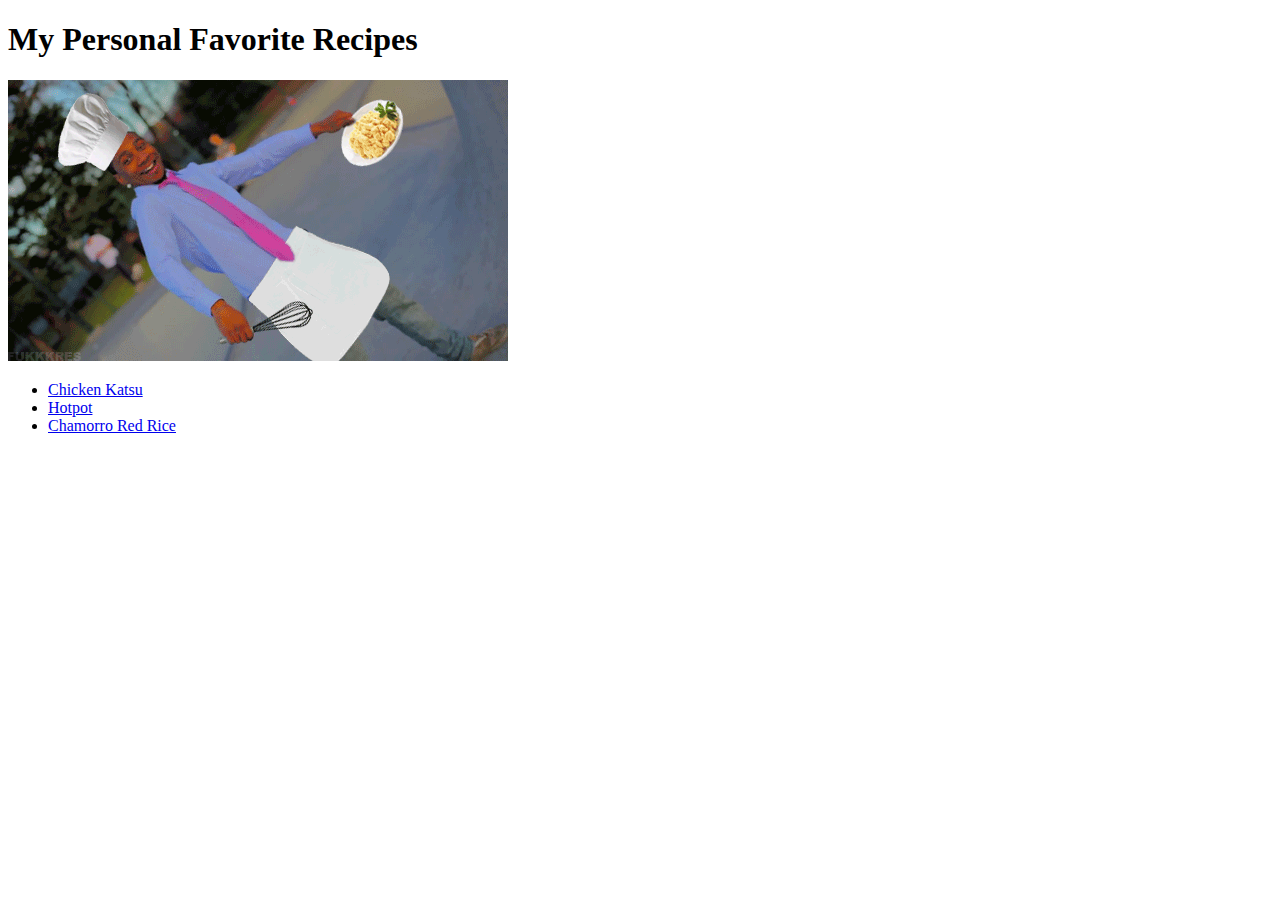
<file: index.html>
<!DOCTYPE html>
<html lang="en">
<head>
    <meta charset="UTF-8">
    <meta http-equiv="X-UA-Compatible" content="IE=edge">
    <meta name="viewport" content="width=device-width, initial-scale=1.0">
    <title>Home Page</title>
</head>
<body>
    <h1>My Personal Favorite Recipes</h1>
    <img src="./photos/cookingdance_food2.gif" alt="Lil B doing the cooking dance while wearing a chef's hat, an apron, and holding a bowl and whisk" title="Lil B Cooking">
    <ul>
        <li><a href="./recipes/chickenkatsu.html">Chicken Katsu</a></li>
        <li><a href="./recipes/hotpot.html">Hotpot</a></li>
        <li><a href="./recipes/redrice.html">Chamorro Red Rice</a></li>
    </ul>
</body>
</html>
</file>
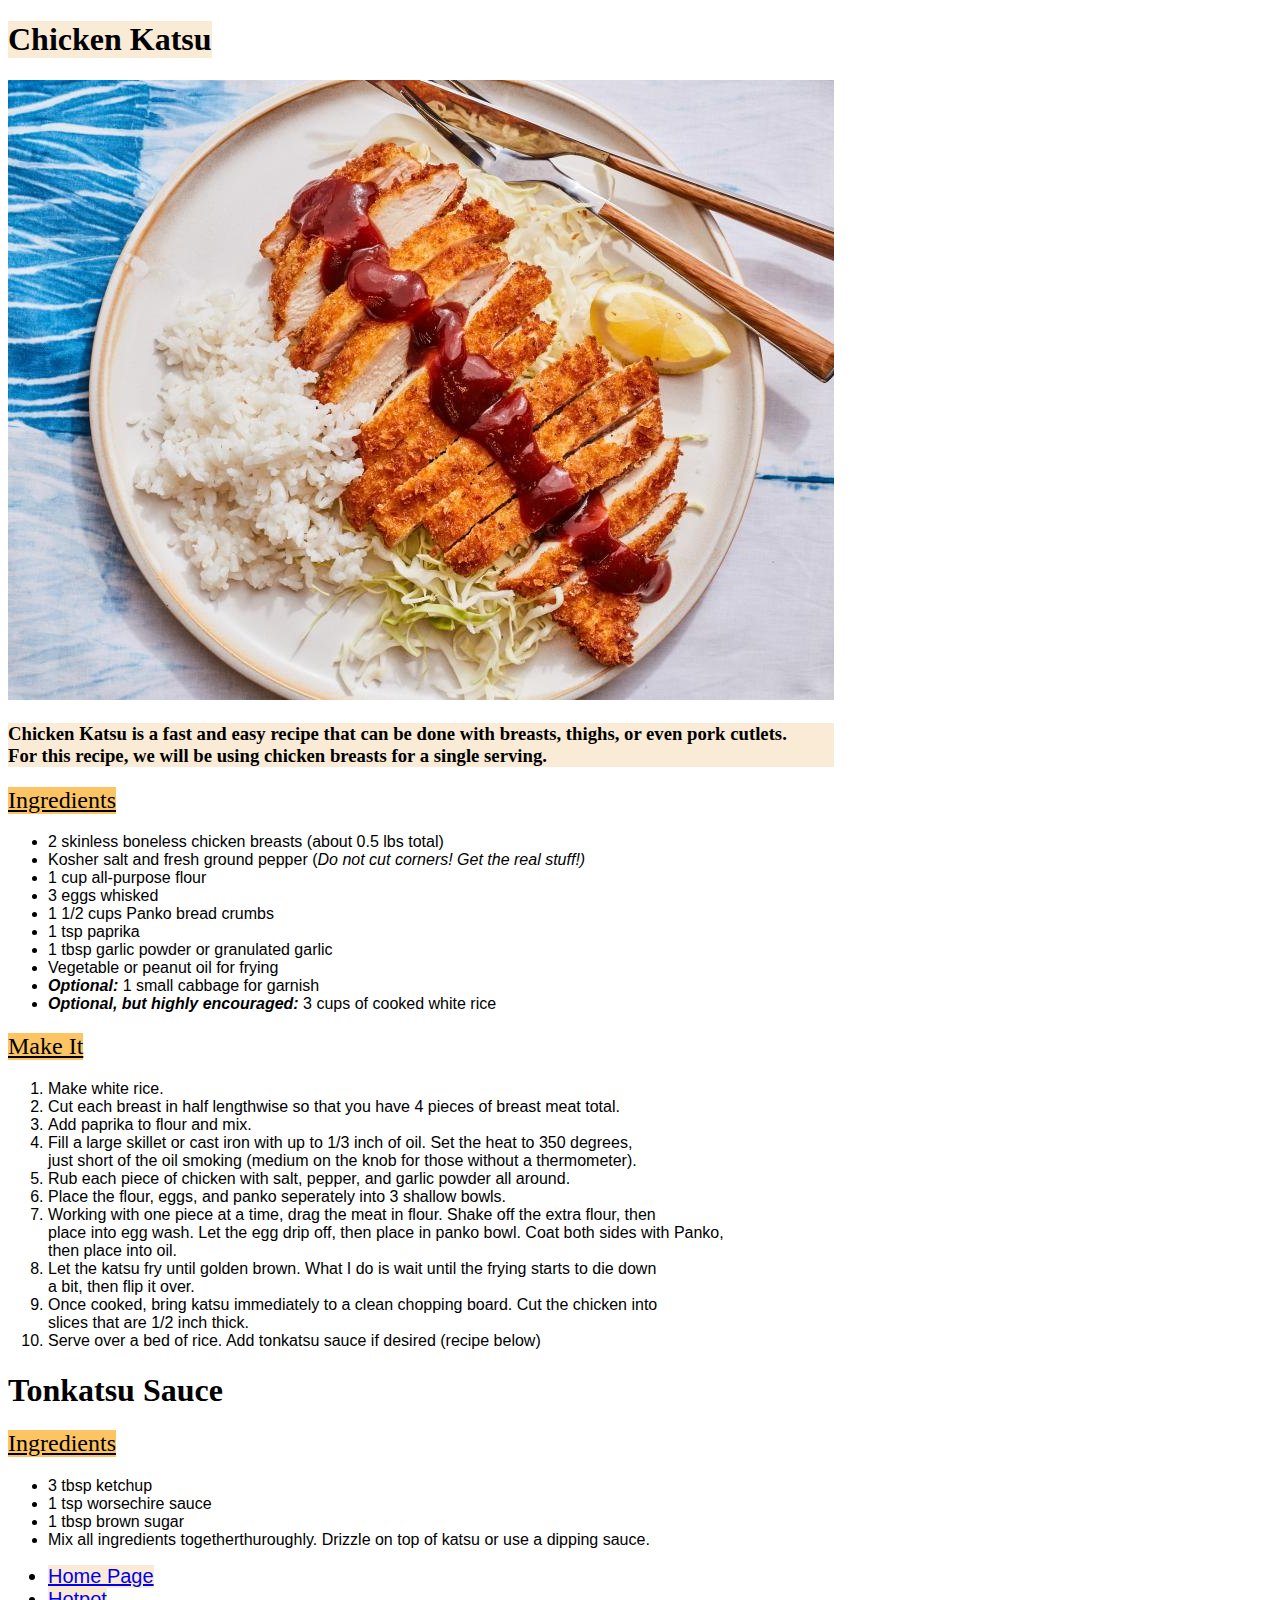
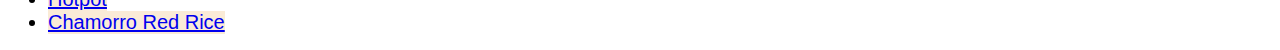
<file: recipes/chickenkatsu.html>
<!DOCTYPE html>
<html lang="en">
<head>
    <meta charset="UTF-8">
    <meta http-equiv="X-UA-Compatible" content="IE=edge">
    <meta name="viewport" content="width=device-width, initial-scale=1.0">
    <title>Chicken Katsu</title>
    <link rel="stylesheet" href="katsu.css">
</head>
<body>
    <h1 class="chicken-katsu">Chicken Katsu</h1>

    <img src="../photos/chicken-katsu.jpeg" alt="chicken katsu on top of a bed of rice with a drizzle of tonkatsu sauce" title="Chicken Katsu">
    
    <div>
        <h3>Chicken Katsu is a fast and easy recipe that can be done with breasts, thighs, or even pork cutlets.<br>
    For this recipe, we will be using chicken breasts for a single serving.</h3>
    </div>

    <div>
        <h2>Ingredients</h2>
        <ul>
            <li>2 skinless boneless chicken breasts (about 0.5 lbs total)</li>
            <li>Kosher salt and fresh ground pepper (<em>Do not cut corners! Get the real stuff!)</em></li>
            <li>1 cup all-purpose flour</li>
            <li>3 eggs whisked</li>
            <li>1 1/2 cups Panko bread crumbs</li>
            <li>1 tsp paprika</li>
            <li>1 tbsp garlic powder or granulated garlic</li>
            <li>Vegetable or peanut oil for frying</li>
            <li><strong><em>Optional: </em></strong>1 small cabbage for garnish</li>
            <li><strong><em>Optional, but highly encouraged: </em></strong>3 cups of cooked white rice</li>
        </ul>   

        <h2>Make It</h2>
        <ol>
            <li>Make white rice.</li>
            <li>Cut each breast in half lengthwise so that you have 4 pieces of breast meat total.</li>
            <li>Add paprika to flour and mix.</li>
            <li>Fill a large skillet or cast iron with up to 1/3 inch of oil. Set the heat to 350 degrees,<br>
                just short of the oil smoking (medium on the knob for those without a thermometer).</li>
            <li>Rub each piece of chicken with salt, pepper, and garlic powder all around.</li>
            <li>Place the flour, eggs, and panko seperately into 3 shallow bowls.</li>
            <li>Working with one piece at a time, drag the meat in flour. Shake off the extra flour, then <br>
            place into egg wash. Let the egg drip off, then place in panko bowl. Coat both sides with Panko, <br>
            then place into oil.</li>
            <li>Let the katsu fry until golden brown. What I do is wait until the frying starts to die down <br>
            a bit, then flip it over.</li>
            <li>Once cooked, bring katsu immediately to a clean chopping board. Cut the chicken into <br>
            slices that are 1/2 inch thick.</li>
            <li>Serve over a bed of rice. Add tonkatsu sauce if desired (recipe below)</li>
        </ol>

        <h1>Tonkatsu Sauce</h1>
            <h2>Ingredients</h2>
            <ul>
                <li>3 tbsp ketchup</li>
                <li>1 tsp worsechire sauce</li>
                <li>1 tbsp brown sugar</li> 
                <li>Mix all ingredients togetherthuroughly. Drizzle on top of katsu or use a dipping sauce.</li>
            </ul>

        <ul>
            <li class="links"><a href="../index.html">Home Page</a></li>
            <li class="links"><a href="./hotpot.html">Hotpot</a></li>
            <li class="links"><a href="./redrice.html">Chamorro Red Rice</a></li>
        </ul>
    </div>
</body>
</html>
</file>
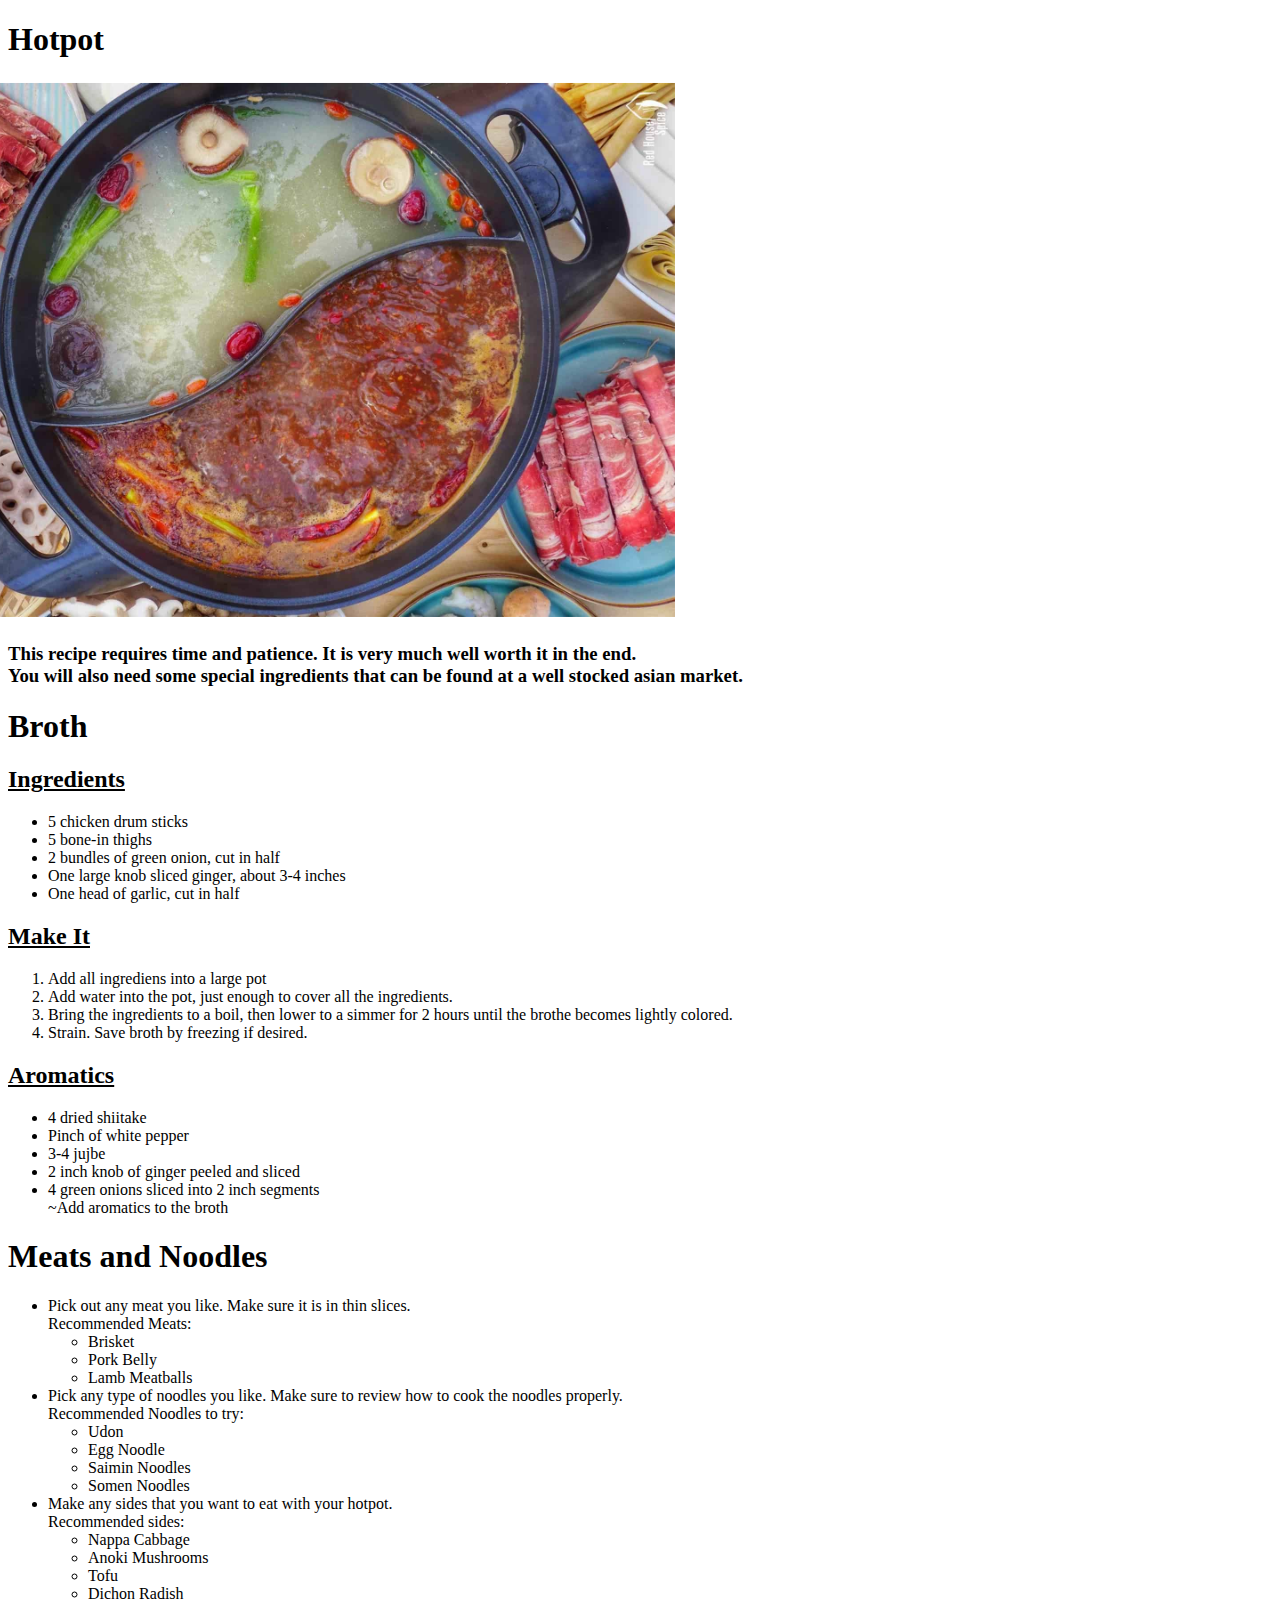
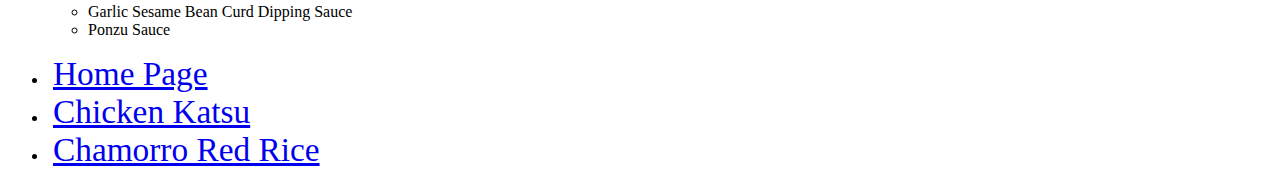
<file: recipes/hotpot.html>
<!DOCTYPE html>
<html lang="en">
<head>
    <meta charset="UTF-8">
    <meta http-equiv="X-UA-Compatible" content="IE=edge">
    <meta name="viewport" content="width=device-width, initial-scale=1.0">
    <title>Hotpot</title>
    <link rel="stylesheet" href="./hotpot.css">
</head>
<body>
    <h1>Hotpot</h1>
    <img src="../photos/hotpot.jpg" alt="A bowl of spicy red broth and savory clear broth" title="Spicy Hotpot base and Bonemarrow">
    <h3>This recipe requires time and patience. It is very much well worth it in the end. <br>
    You will also need some special ingredients that can be found at a well stocked asian market.</h3>
    
    <h1>Broth</h1>
    <h2>Ingredients</h2>
    <ul>
        <li>5 chicken drum sticks</li>
        <li>5 bone-in thighs</li>
        <li>2 bundles of green onion, cut in half</li>
        <li>One large knob sliced ginger, about 3-4 inches</li>
        <li>One head of garlic, cut in half</li>
    </ul>   
    <h2>Make It</h2>
    <ol>
        <li>Add all ingrediens into a large pot</li>
        <li>Add water into the pot, just enough to cover all the ingredients.</li>
        <li>Bring the ingredients to a boil, then lower to a simmer for 2 hours until the brothe becomes lightly colored.</li>
        <li>Strain. Save broth by freezing if desired.</li>
    </ol>

    <h2>Aromatics</h2>
    <ul>
        <li>4 dried shiitake</li>
        <li>Pinch of white pepper</li>
        <li>3-4 jujbe</li>
        <li>2 inch knob of ginger peeled and sliced</li>
        <li>4 green onions sliced into 2 inch segments<br>
        ~Add aromatics to the broth</li>
    </ul>   

    <h1>Meats and Noodles</h1>
    <ul>
        <li>Pick out any meat you like. Make sure it is in thin slices.<br>
        Recommended Meats:
            <ul>
                <li>Brisket</li>
                <li>Pork Belly</li>
                <li>Lamb Meatballs</li>
            </ul>
        </li>
        <li>Pick any type of noodles you like. Make sure to review how to cook the noodles properly.<br>
        Recommended Noodles to try:
            <ul>
                <li>Udon</li>
                <li>Egg Noodle</li>
                <li>Saimin Noodles</li>
                <li>Somen Noodles</li>
            </ul>
        </li>
        <li>Make any sides that you want to eat with your hotpot.<br>
        Recommended sides:
            <ul>
                <li>Nappa Cabbage</li>
                <li>Anoki Mushrooms</li>
                <li>Tofu</li>
                <li>Dichon Radish</li>
                <li>Garlic Sesame Bean Curd Dipping Sauce</li>
                <li>Ponzu Sauce</li>
            </ul>
        </li>
    </ul>
        
    <ul>
        <li><a href="../index.html">Home Page</a></li>
        <li><a href="./chickenkatsu.html">Chicken Katsu</a></li>
        <li><a href="./redrice.html">Chamorro Red Rice</a></li>

    </ul>      

</body>
</html>
</file>
<file: recipes/katsu.css>
div .links {
    font-size: 15pt;
    background-color: antiquewhite;
    width: fit-content;
}

div h3 {
    width: 826px;
    background-color: antiquewhite;
}

div h2 {
    font-family: fantasy;
    text-decoration: underline;
    font-weight: lighter;
    background-color: rgb(252, 196, 99);
    width: fit-content;
}

div ul,
div ol {
    font-family: 'Gill Sans', 'Gill Sans MT', 'Calibri', 'Trebuchet MS', sans-serif;

}

h1.chicken-katsu {
    background-color: antiquewhite;
    width: fit-content;
}
</file>
<file: recipes/hotpot.css>
img {
    transform: rotate(270deg);
    height: 800px;
    width: auto;
    display: inline-block;
    margin-top: -130px;
    margin-bottom: -130px;
}

body h2 {
    text-decoration: underline;
}

body a {
    font-size: 25pt;
    margin-left: 5px;
}
</file>
